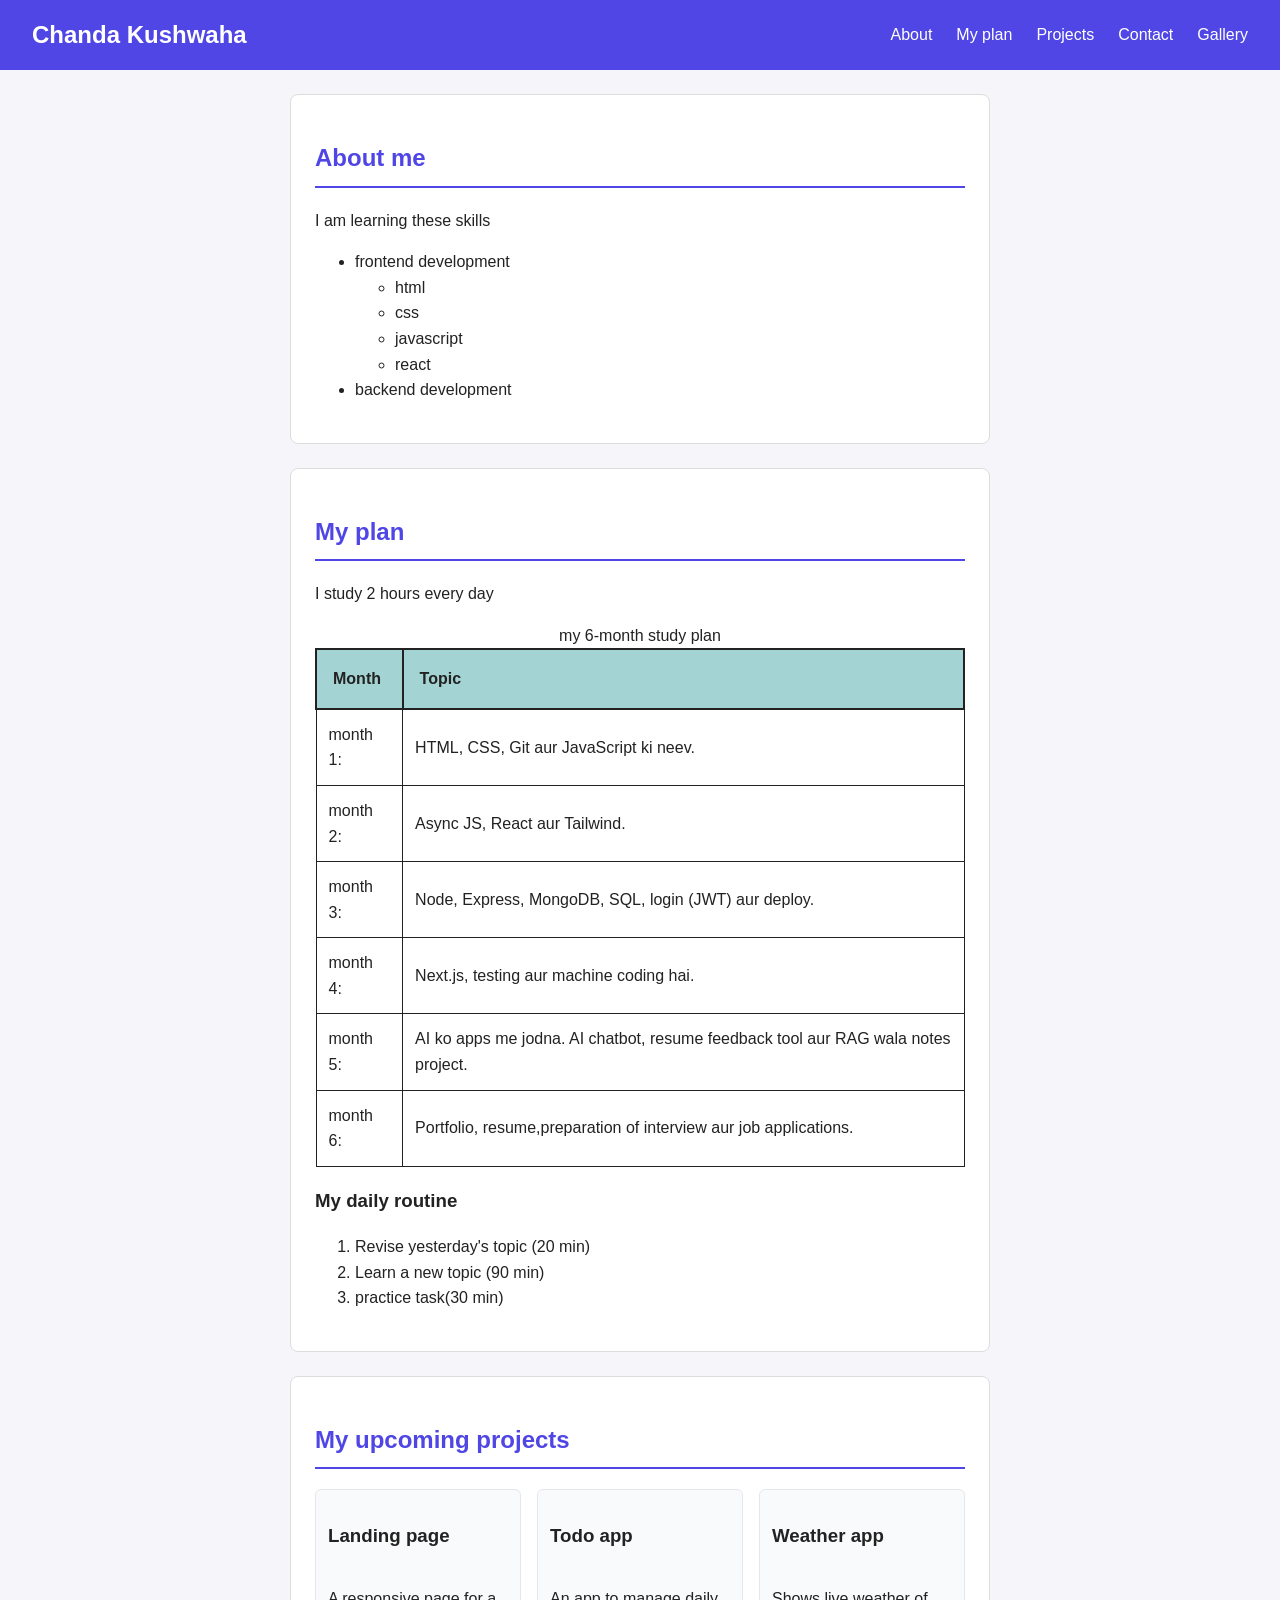
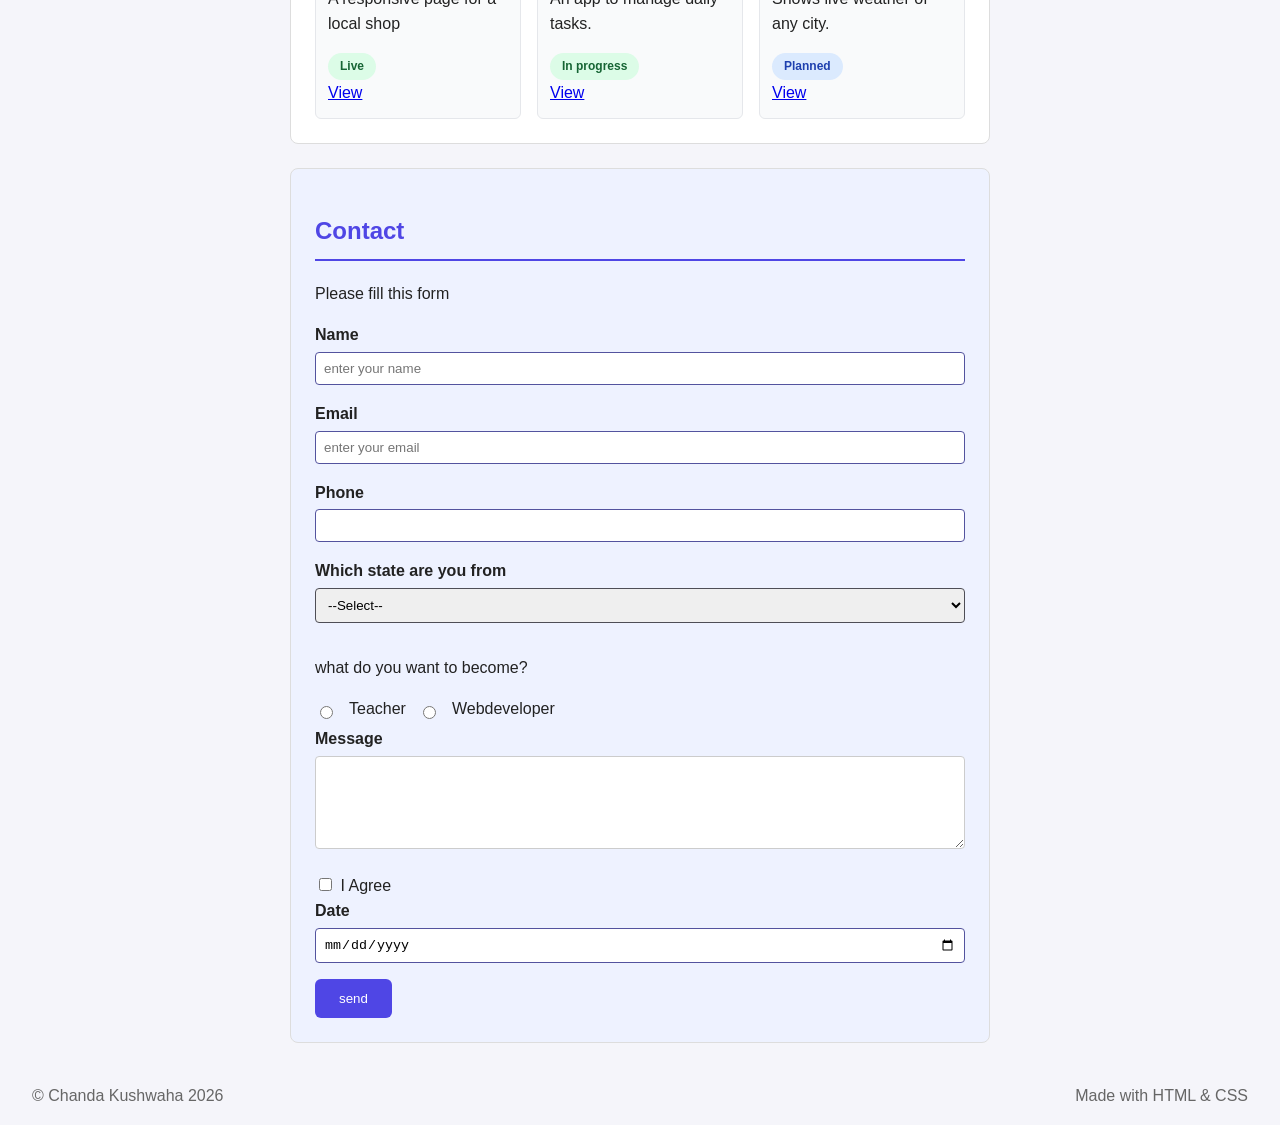
<file: index.html>
<!DOCTYPE html>
<html lang="en">

<head>
    <meta charset="UTF-8">
    <meta name="viewport" content="width=device-width,initial-scale=1.0">
    <title>my portfolio</title>
    <link rel="stylesheet" href="style.css">
</head>

<body>
    <header>
        <h1>Chanda Kushwaha</h1>
        <nav>
            <a href="#about">About</a>
            <a href="#my-plan">My plan</a>
            <a href="#projects">Projects</a>
            <a href="#contact">Contact</a>
            <a href="gallery.html">Gallery</a>

        </nav>
    </header>
    <main>
        <section id="about" class="card">
            <h2>About me</h2>
            <p>I am learning these skills</p>
            <ul>
                <li>frontend development
                    <ul>
                        <li>html</li>
                        <li>css</li>
                        <li>javascript</li>
                        <li>react</li>
                    </ul>
                </li>
                <li>backend development</li>
            </ul>
        </section>
        <section id="my-plan" class="card">
            <h2>My plan </h2>
            <p>I study 2 hours every day </p>
            <div class="table-wrap">
                <table>
                    <caption> my 6-month study plan</caption>
                    <thead>
                        <tr>
                            <th>Month</th>
                            <th>Topic</th>
                        </tr>
                    </thead>
                    <tbody>
                        <tr>
                            <td>month 1:</td>
                            <td> HTML, CSS, Git aur JavaScript ki neev. </td>
                        </tr>
                        <tr>
                            <td>month 2:</td>
                            <td>Async JS, React aur Tailwind. </td>
                        </tr>
                        <tr>
                            <td>month 3:</td>
                            <td>Node, Express, MongoDB, SQL, login (JWT) aur deploy. </td>
                        </tr>
                        <tr>
                            <td>month 4:</td>
                            <td>Next.js, testing aur machine coding hai.</td>
                        </tr>
                        <tr>
                            <td>month 5:</td>
                            <td>AI ko apps me jodna. AI chatbot, resume feedback tool aur RAG wala notes project.</td>
                        </tr>
                        <tr>
                            <td>month 6:</td>
                            <td> Portfolio, resume,preparation of interview aur job applications.</td>
                        </tr>
                    </tbody>

                </table>
            </div>

            <h3>My daily routine</h3>
            <ol>
                <li>Revise yesterday's topic (20 min)</li>
                <li>Learn a new topic (90 min)</li>
                <li>practice task(30 min)</li>
            </ol>

        </section>
        <section id="projects" class="card">
            <h2>My upcoming projects</h2>
            <div class="projects">
                <div class="project">
                    <h3>Landing page</h3>
                    <p>A responsive page for a local shop</p>
                    <span class="tag tag-green">Live</span>
                    <a href="https://chanda-kushwaha.github.io/shop-landing/" target="_blank">View</a>
                </div>
                <div class="project">
                    <h3>Todo app</h3>
                    <p>An app to manage daily tasks.</p>
                    <span class="tag tag-green">In progress</span>
                    <a href="#">View</a>
                </div>
                <div class="project">
                    <h3>Weather app</h3>
                    <p>Shows live weather of any city.</p>
                    <span class="tag tag-blue">Planned</span>
                    <a href="#">View</a>
                </div>
            </div>

        </section>
        <section id="contact" class="card">
            <h2>Contact</h2>
            <p>Please fill this form</p>
            <form action="#" method="post">
                <label for="name">Name</label>
                <input type="text" id="name" name="name" placeholder="enter your name" required>

                <label for="email">Email</label>
                <input type="email" id="email" name="email" placeholder="enter your email" required>

                <label for="phone">Phone</label>
                <input type="tel" id="phone" name="phone">

                <label for="state">Which state are you from</label>
                <select id="state" name="state">
                    <option value="">--Select--</option>
                    <option value="jharkhand">Jharkhand</option>
                    <option value="uttar-pradesh">U.P</option>
                    <option value="others">Others</option>
                </select>
                <p>what do you want to become?</p>
                <div class="options">
                    <input type="radio" id="teacher" name="goal" value="teacher">
                    <label for="teacher">Teacher</label>
                    <input type="radio" id="webdeveloper" name="goal" value="webdeveloper">
                    <label for="webdeveloper">Webdeveloper</label>
                </div>


                <label for="message">Message</label>
                <textarea id="message" name="message" rows="5"></textarea>


                <input type="checkbox" id="agree" name="agree" required>
                <label for="agree">I Agree</label>

                <label for="date">Date</label>
                <input type="date" id="date" name="date"><br>

                <button type="submit">send</button>

            </form>




        </section>
    </main>
    <footer>
        <p>&copy; Chanda Kushwaha 2026</p>
        <p>Made with HTML &amp; CSS</p>
    </footer>
</body>

</html>
</file>
<file: style.css>
* {
    box-sizing: border-box;
}

img {
    max-width: 100%;
    height: auto;
}

body {
    font-family: Arial, sans-serif;
    background-color: #f5f5fa;
    color: #222;
    line-height: 1.6;
    margin: 0;
}

header {
    background-color: #4f46e5;
    color: white;
    padding: 1rem 2rem;
    display: flex;
    justify-content: space-between;
    align-items: center;
}

header h1 {
    font-size: 1.5rem;
    margin: 0;
}

nav {
    display: flex;
    gap: 1.5rem;
}

nav a {
    color: white;
    text-decoration: none;
}

nav a:hover {
    text-decoration: underline;
}

.card {
    background-color: white;
    max-width: 700px;
    margin: 1.5rem auto;
    padding: 1.5rem;
    border: 1px solid #ddd;
    border-radius: 8px;
}

h2 {
    color: #4f46e5;
    border-bottom: 2px solid #4f46e5;
    padding-bottom: 0.5rem;
}

table {
    width: 100%;
    border-collapse: collapse;
}

th {
    background-color: rgb(164, 211, 211);
    border: 2px solid #222;
    padding: 1rem;
    text-align: left;
}

td {
    border: 1px solid;
    padding: 0.75rem;
    text-align: left;
}

input {
    width: 100%;
    padding: 0.5rem;
    border: 1px solid rgb(83, 83, 158);
    border-radius: 4px;
    margin-bottom: 1rem;
}

input[type="radio"],
input[type="checkbox"] {
    width: auto;
    margin-bottom: 0;
    margin-right: 0.25rem;
}

select {
    width: 100%;
    padding: 0.5rem;
    border: 1px solid rgb(78, 78, 86);
    border-radius: 4px;
    margin-bottom: 1rem;
}

textarea {
    display: block;
    width: 100%;
    padding: 0.5rem;
    border: 1px solid #CCC;
    border-radius: 4px;
    margin-bottom: 1.5rem;
}

button {
    background-color: #4f46e5;
    color: white;
    border: none;
    padding: 0.75rem 1.5rem;
    border-radius: 6px;
    cursor: pointer;
}

button:hover {
    background-color: #4338ca;
}


#contact {
    background-color: #eef2ff;
}

label {
    display: block;
    margin-bottom: 0.25rem;
    font-weight: bold;
}

input[type="radio"]+label,
input[type="checkbox"]+label {
    display: inline;
    font-weight: normal;
}

.projects {
    display: grid;
    grid-template-columns: repeat(auto-fit, minmax(180px, 1fr));
    gap: 1rem;


}

.project {
    display: flex;
    flex-direction: column;
    padding: 0.75rem;
    border: 1px solid #e5e7eb;
    border-radius: 6px;
    background: #f9fafb;
}

.tag {
    display: inline-block;
    font-size: 0.75rem;
    font-weight: bold;
    padding: 0.25rem 0.75rem;
    background-color: #fef3c7;
    color: #92400e;
    border-radius: 999px;
    align-self: flex-start;

}

.tag-green {
    background-color: #dcfce7;
    color: #166534;
}

.tag-blue {
    background-color: #dbeafe;
    color: #1e40af;
}

.options {
    display: flex;
    gap: 0.75rem;
    align-items: center;
}

footer {
    display: flex;
    justify-content: space-between;
    align-items: center;
    padding: 1rem 2rem;
    color: #666;
}

footer p {
    margin: 0;
}

.project a {
    margin-top: auto;
}

.gallery {
    display: grid;
    grid-template-columns: repeat(auto-fit, minmax(150px, 1fr));
    grid-auto-rows: 220px;
    gap: 1rem;
}

.gallery figure {
    margin: 0;
    display: flex;
    flex-direction: column;
}

.gallery img {
    width: 100%;
    flex: 1;
    min-height: 0;
    object-fit: cover;
    border-radius: 8px;
    display: block;
    transition: transform 0.3s;

}

.gallery img:hover {
    transform: scale(1.05);
}

.gallery figcaption {
    text-align: center;
    font-size: 0.875rem;
    padding-top: 0.25rem;
}

.big {
    grid-column: span 2;
    grid-row: span 2;
}

@media (max-width: 600px) {
    header {
        flex-direction: column;
        gap: 0.5rem;
        padding: 1rem;
    }

    header h1 {
        font-size: 1.25rem;
    }

    nav {
        flex-wrap: wrap;
        justify-content: center;
        gap: 1rem;
    }

    .card {
        margin: 1rem;
        padding: 1rem;
    }

    .table-wrap {
        overflow-x: auto;
    }

    .big {
        grid-column: span 1;
        grid-row: span 1;
    }

    footer {
        flex-direction: column;
        gap: 0.25rem;
        text-align: center;
    }
}
</file>
